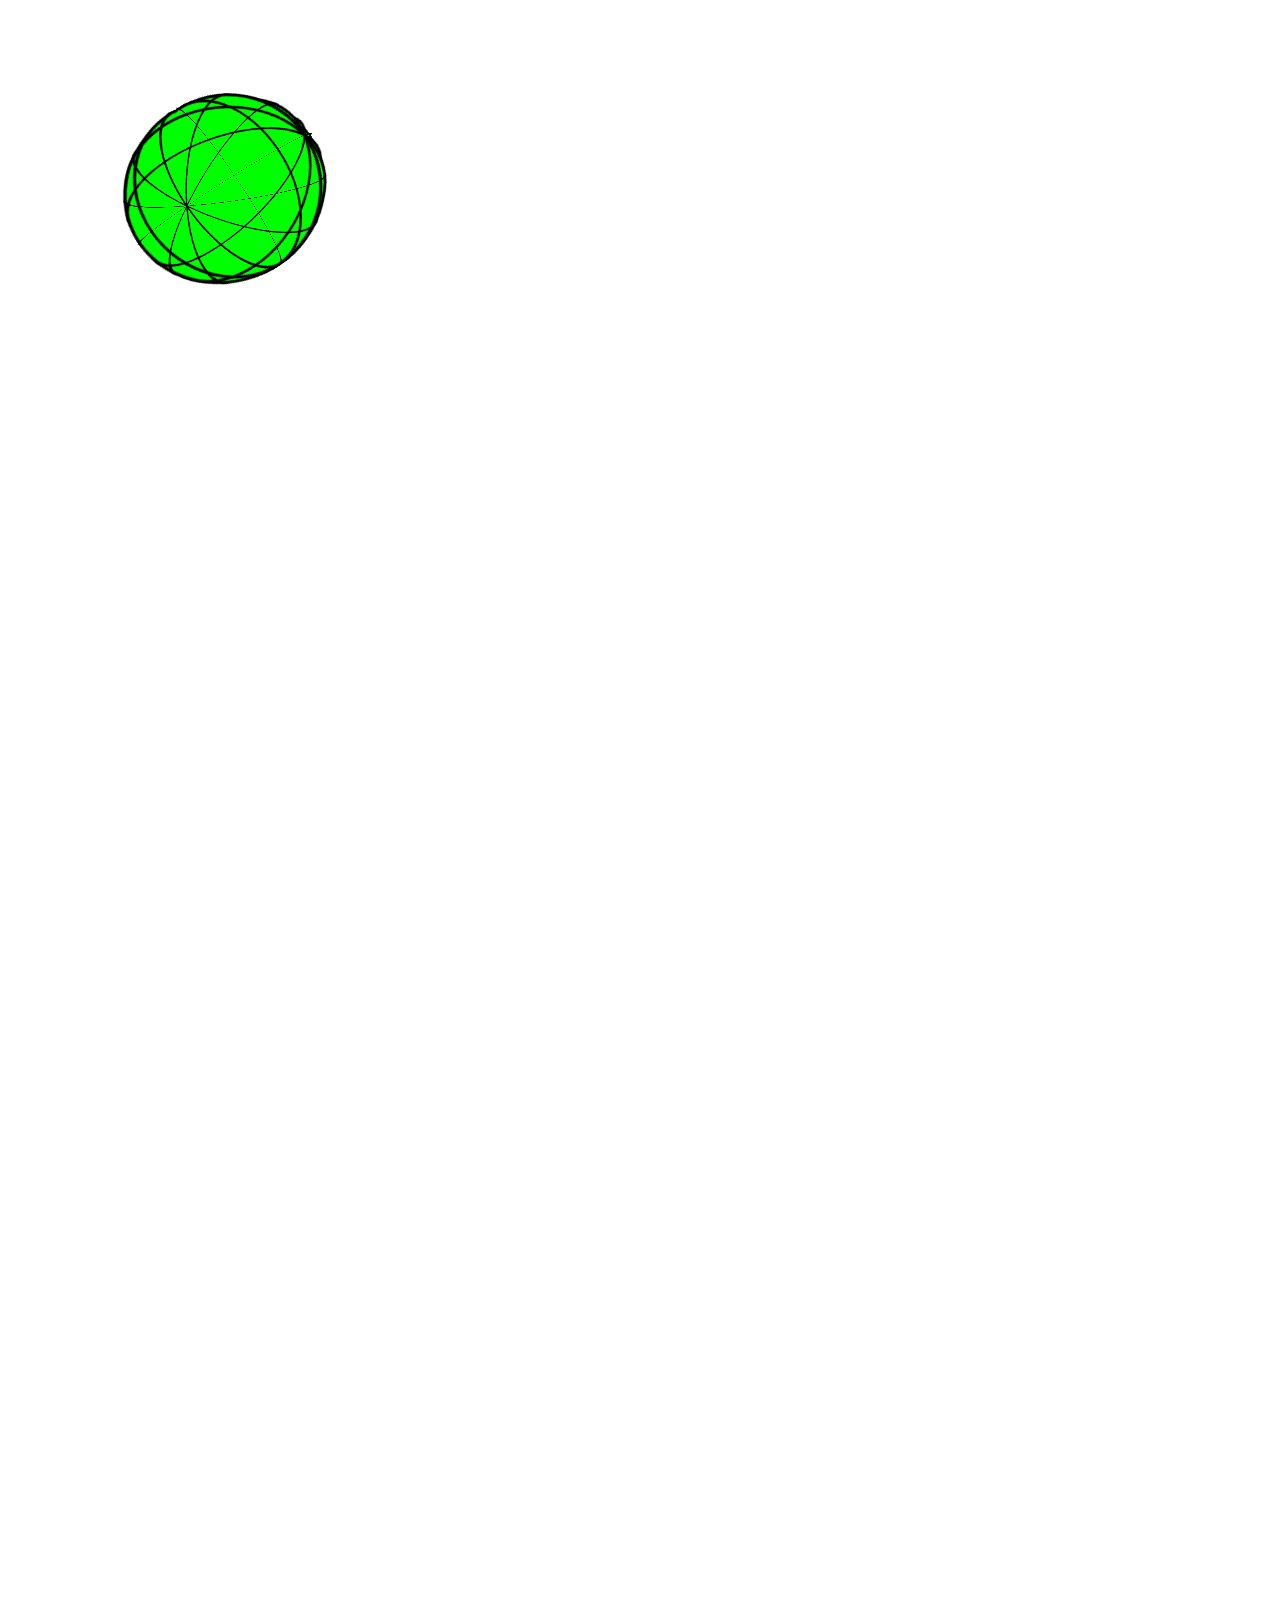
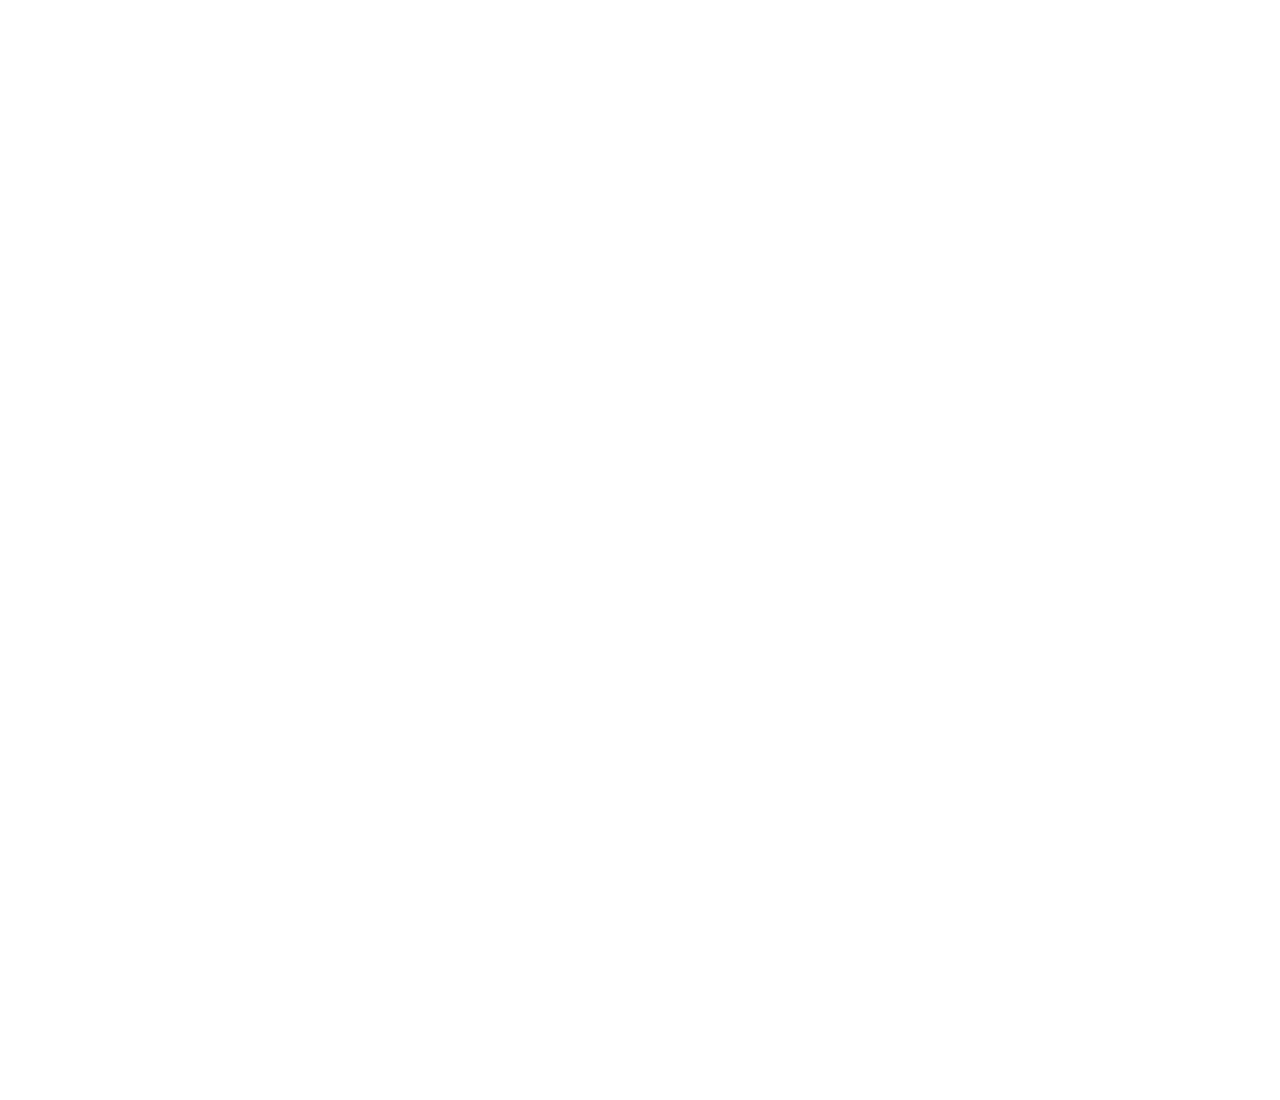
<file: index.html>
<!DOCTYPE html>
<html lang="en">
<head>
    <meta charset="UTF-8">
    <meta name="viewport" content="width=device-width, initial-scale=1.0">
    <title>WebWeed1</title>
    <link rel="stylesheet" href="styles.css">
</head>
<body>
    <div id="scroll">

    </div>

    <div id="logo" class="hide">
        <div class="letter" id="letter1">w</div>
        <div class="letter" id="letter2">e</div>
        <div class="letter" id="letter3">b</div>
        <div class="letter" id="letter4">w</div>
        <div class="letter" id="letter5">e</div>
        <div class="letter" id="letter6">e</div>
        <div class="letter" id="letter7">d</div>
    </div>

    <div id="doors" class="hide">
        <div class="left">
            <div class="stripe"></div>
        </div>
        <div class="right">
            <div class="stripe"></div>
        </div>
    </div>

    <div id="planetscontainer">
        
    </div>

    <script src="app.js"></script>
</body>
</html>
</file>
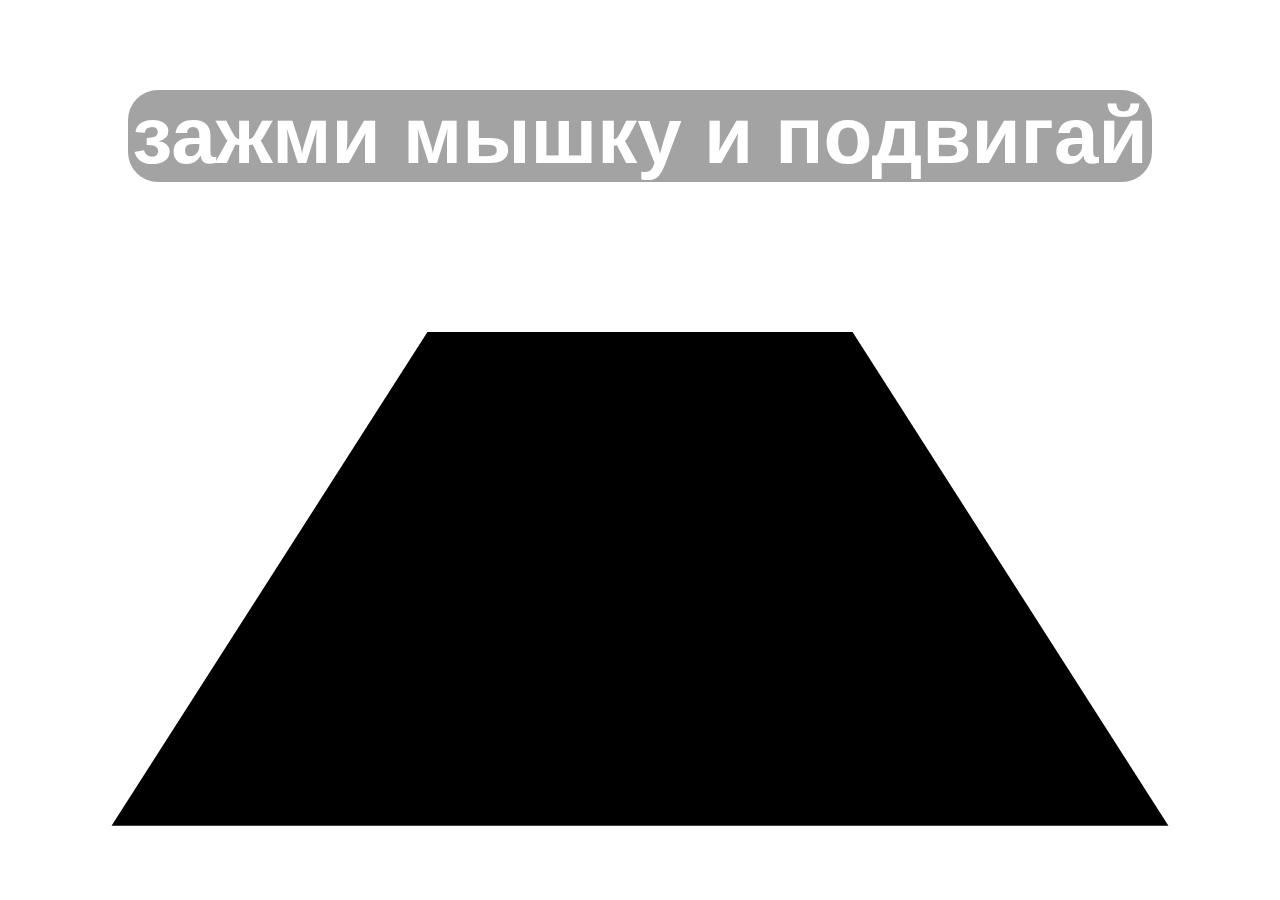
<file: 3d_chess/index.html>
<!DOCTYPE html>
<html lang="en">
<head>
    <meta charset="UTF-8">
    <meta name="viewport" content="width=device-width, initial-scale=1.0">
    <title>3dchess</title>
    <link rel="stylesheet" href="styles.css">
</head>
<body>
    <div id="container">
        <div id="floor">
            <div id="field"></div>
        </div>
    </div>

    <div class="centertext" id="divmovemouse" style="display: block;">зажми мышку и подвигай</div>
    <div class="centertext" id="divdoubleclickmouse">даблклик для возврата</div>
    <div class="centertext" id="divresizereload">ресайзнул окно - перезагрузи страницу</div>

    <script src='./app.js'></script>
</body>
</html>
</file>
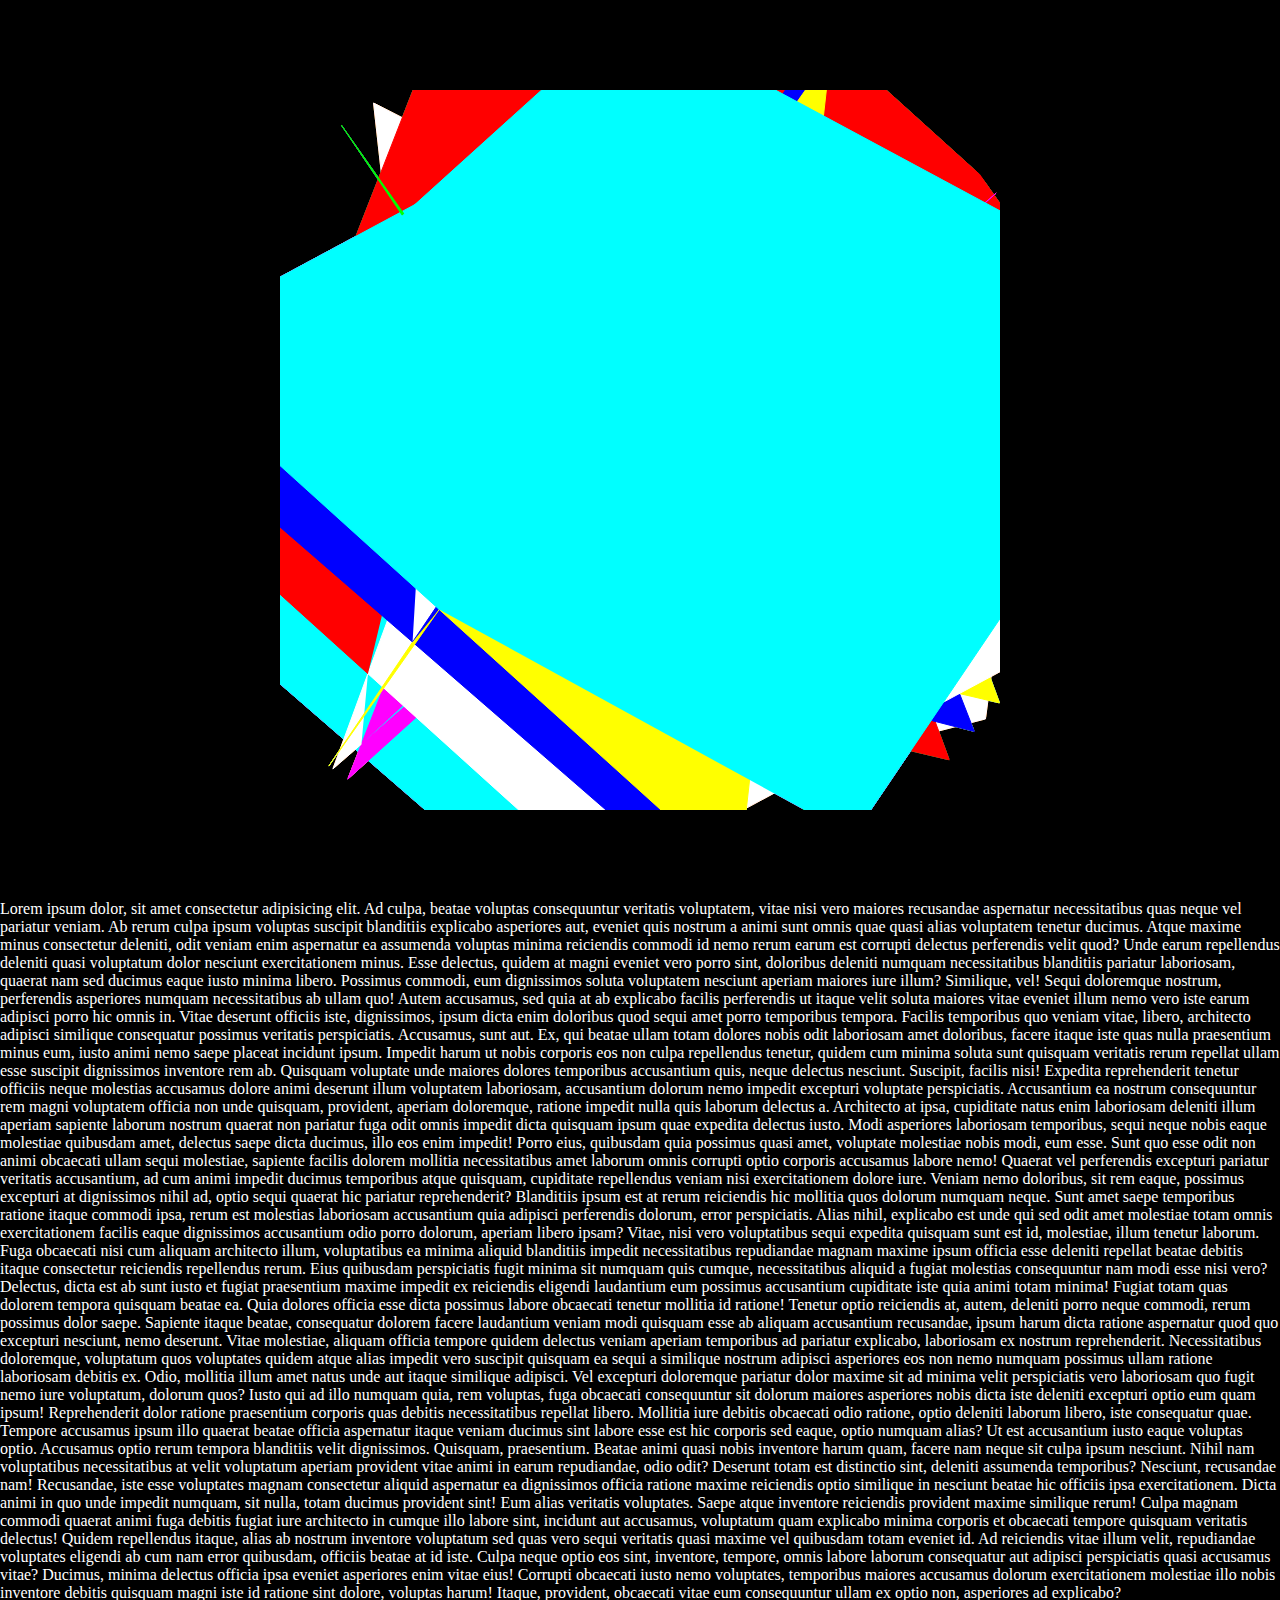
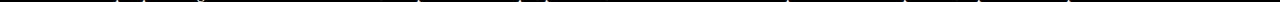
<file: art1/index.html>
<!DOCTYPE html>
<html lang="en">
<head>
    <meta charset="UTF-8">
    <meta name="viewport" content="width=device-width, initial-scale=1.0">
    <title>Art1 by Futupas</title>
    <link rel="stylesheet" href="styles.css" />
</head>
<body>
    <div id="main">
        <svg id="mainsvg"></svg>
        <div class="border left"></div>
        <div class="border right"></div>
        <div class="border top"></div>
        <div class="border bottom"></div>
    </div>
    <div id="about">
        Lorem ipsum dolor, sit amet consectetur adipisicing elit. Ad culpa, beatae voluptas consequuntur veritatis voluptatem, vitae nisi vero maiores recusandae aspernatur necessitatibus quas neque vel pariatur veniam. Ab rerum culpa ipsum voluptas suscipit blanditiis explicabo asperiores aut, eveniet quis nostrum a animi sunt omnis quae quasi alias voluptatem tenetur ducimus. Atque maxime minus consectetur deleniti, odit veniam enim aspernatur ea assumenda voluptas minima reiciendis commodi id nemo rerum earum est corrupti delectus perferendis velit quod? Unde earum repellendus deleniti quasi voluptatum dolor nesciunt exercitationem minus. Esse delectus, quidem at magni eveniet vero porro sint, doloribus deleniti numquam necessitatibus blanditiis pariatur laboriosam, quaerat nam sed ducimus eaque iusto minima libero. Possimus commodi, eum dignissimos soluta voluptatem nesciunt aperiam maiores iure illum? Similique, vel! Sequi doloremque nostrum, perferendis asperiores numquam necessitatibus ab ullam quo! Autem accusamus, sed quia at ab explicabo facilis perferendis ut itaque velit soluta maiores vitae eveniet illum nemo vero iste earum adipisci porro hic omnis in. Vitae deserunt officiis iste, dignissimos, ipsum dicta enim doloribus quod sequi amet porro temporibus tempora. Facilis temporibus quo veniam vitae, libero, architecto adipisci similique consequatur possimus veritatis perspiciatis. Accusamus, sunt aut. Ex, qui beatae ullam totam dolores nobis odit laboriosam amet doloribus, facere itaque iste quas nulla praesentium minus eum, iusto animi nemo saepe placeat incidunt ipsum. Impedit harum ut nobis corporis eos non culpa repellendus tenetur, quidem cum minima soluta sunt quisquam veritatis rerum repellat ullam esse suscipit dignissimos inventore rem ab. Quisquam voluptate unde maiores dolores temporibus accusantium quis, neque delectus nesciunt. Suscipit, facilis nisi! Expedita reprehenderit tenetur officiis neque molestias accusamus dolore animi deserunt illum voluptatem laboriosam, accusantium dolorum nemo impedit excepturi voluptate perspiciatis. Accusantium ea nostrum consequuntur rem magni voluptatem officia non unde quisquam, provident, aperiam doloremque, ratione impedit nulla quis laborum delectus a. Architecto at ipsa, cupiditate natus enim laboriosam deleniti illum aperiam sapiente laborum nostrum quaerat non pariatur fuga odit omnis impedit dicta quisquam ipsum quae expedita delectus iusto. Modi asperiores laboriosam temporibus, sequi neque nobis eaque molestiae quibusdam amet, delectus saepe dicta ducimus, illo eos enim impedit! Porro eius, quibusdam quia possimus quasi amet, voluptate molestiae nobis modi, eum esse. Sunt quo esse odit non animi obcaecati ullam sequi molestiae, sapiente facilis dolorem mollitia necessitatibus amet laborum omnis corrupti optio corporis accusamus labore nemo! Quaerat vel perferendis excepturi pariatur veritatis accusantium, ad cum animi impedit ducimus temporibus atque quisquam, cupiditate repellendus veniam nisi exercitationem dolore iure. Veniam nemo doloribus, sit rem eaque, possimus excepturi at dignissimos nihil ad, optio sequi quaerat hic pariatur reprehenderit? Blanditiis ipsum est at rerum reiciendis hic mollitia quos dolorum numquam neque. Sunt amet saepe temporibus ratione itaque commodi ipsa, rerum est molestias laboriosam accusantium quia adipisci perferendis dolorum, error perspiciatis. Alias nihil, explicabo est unde qui sed odit amet molestiae totam omnis exercitationem facilis eaque dignissimos accusantium odio porro dolorum, aperiam libero ipsam? Vitae, nisi vero voluptatibus sequi expedita quisquam sunt est id, molestiae, illum tenetur laborum. Fuga obcaecati nisi cum aliquam architecto illum, voluptatibus ea minima aliquid blanditiis impedit necessitatibus repudiandae magnam maxime ipsum officia esse deleniti repellat beatae debitis itaque consectetur reiciendis repellendus rerum. Eius quibusdam perspiciatis fugit minima sit numquam quis cumque, necessitatibus aliquid a fugiat molestias consequuntur nam modi esse nisi vero? Delectus, dicta est ab sunt iusto et fugiat praesentium maxime impedit ex reiciendis eligendi laudantium eum possimus accusantium cupiditate iste quia animi totam minima! Fugiat totam quas dolorem tempora quisquam beatae ea. Quia dolores officia esse dicta possimus labore obcaecati tenetur mollitia id ratione! Tenetur optio reiciendis at, autem, deleniti porro neque commodi, rerum possimus dolor saepe. Sapiente itaque beatae, consequatur dolorem facere laudantium veniam modi quisquam esse ab aliquam accusantium recusandae, ipsum harum dicta ratione aspernatur quod quo excepturi nesciunt, nemo deserunt. Vitae molestiae, aliquam officia tempore quidem delectus veniam aperiam temporibus ad pariatur explicabo, laboriosam ex nostrum reprehenderit. Necessitatibus doloremque, voluptatum quos voluptates quidem atque alias impedit vero suscipit quisquam ea sequi a similique nostrum adipisci asperiores eos non nemo numquam possimus ullam ratione laboriosam debitis ex. Odio, mollitia illum amet natus unde aut itaque similique adipisci. Vel excepturi doloremque pariatur dolor maxime sit ad minima velit perspiciatis vero laboriosam quo fugit nemo iure voluptatum, dolorum quos? Iusto qui ad illo numquam quia, rem voluptas, fuga obcaecati consequuntur sit dolorum maiores asperiores nobis dicta iste deleniti excepturi optio eum quam ipsum! Reprehenderit dolor ratione praesentium corporis quas debitis necessitatibus repellat libero. Mollitia iure debitis obcaecati odio ratione, optio deleniti laborum libero, iste consequatur quae. Tempore accusamus ipsum illo quaerat beatae officia aspernatur itaque veniam ducimus sint labore esse est hic corporis sed eaque, optio numquam alias? Ut est accusantium iusto eaque voluptas optio. Accusamus optio rerum tempora blanditiis velit dignissimos. Quisquam, praesentium. Beatae animi quasi nobis inventore harum quam, facere nam neque sit culpa ipsum nesciunt. Nihil nam voluptatibus necessitatibus at velit voluptatum aperiam provident vitae animi in earum repudiandae, odio odit? Deserunt totam est distinctio sint, deleniti assumenda temporibus? Nesciunt, recusandae nam! Recusandae, iste esse voluptates magnam consectetur aliquid aspernatur ea dignissimos officia ratione maxime reiciendis optio similique in nesciunt beatae hic officiis ipsa exercitationem. Dicta animi in quo unde impedit numquam, sit nulla, totam ducimus provident sint! Eum alias veritatis voluptates. Saepe atque inventore reiciendis provident maxime similique rerum! Culpa magnam commodi quaerat animi fuga debitis fugiat iure architecto in cumque illo labore sint, incidunt aut accusamus, voluptatum quam explicabo minima corporis et obcaecati tempore quisquam veritatis delectus! Quidem repellendus itaque, alias ab nostrum inventore voluptatum sed quas vero sequi veritatis quasi maxime vel quibusdam totam eveniet id. Ad reiciendis vitae illum velit, repudiandae voluptates eligendi ab cum nam error quibusdam, officiis beatae at id iste. Culpa neque optio eos sint, inventore, tempore, omnis labore laborum consequatur aut adipisci perspiciatis quasi accusamus vitae? Ducimus, minima delectus officia ipsa eveniet asperiores enim vitae eius! Corrupti obcaecati iusto nemo voluptates, temporibus maiores accusamus dolorum exercitationem molestiae illo nobis inventore debitis quisquam magni iste id ratione sint dolore, voluptas harum! Itaque, provident, obcaecati vitae eum consequuntur ullam ex optio non, asperiores ad explicabo?
    </div>

    <script src="app.js"></script>
    <script src="view.js"></script>
</body>
</html>
</file>
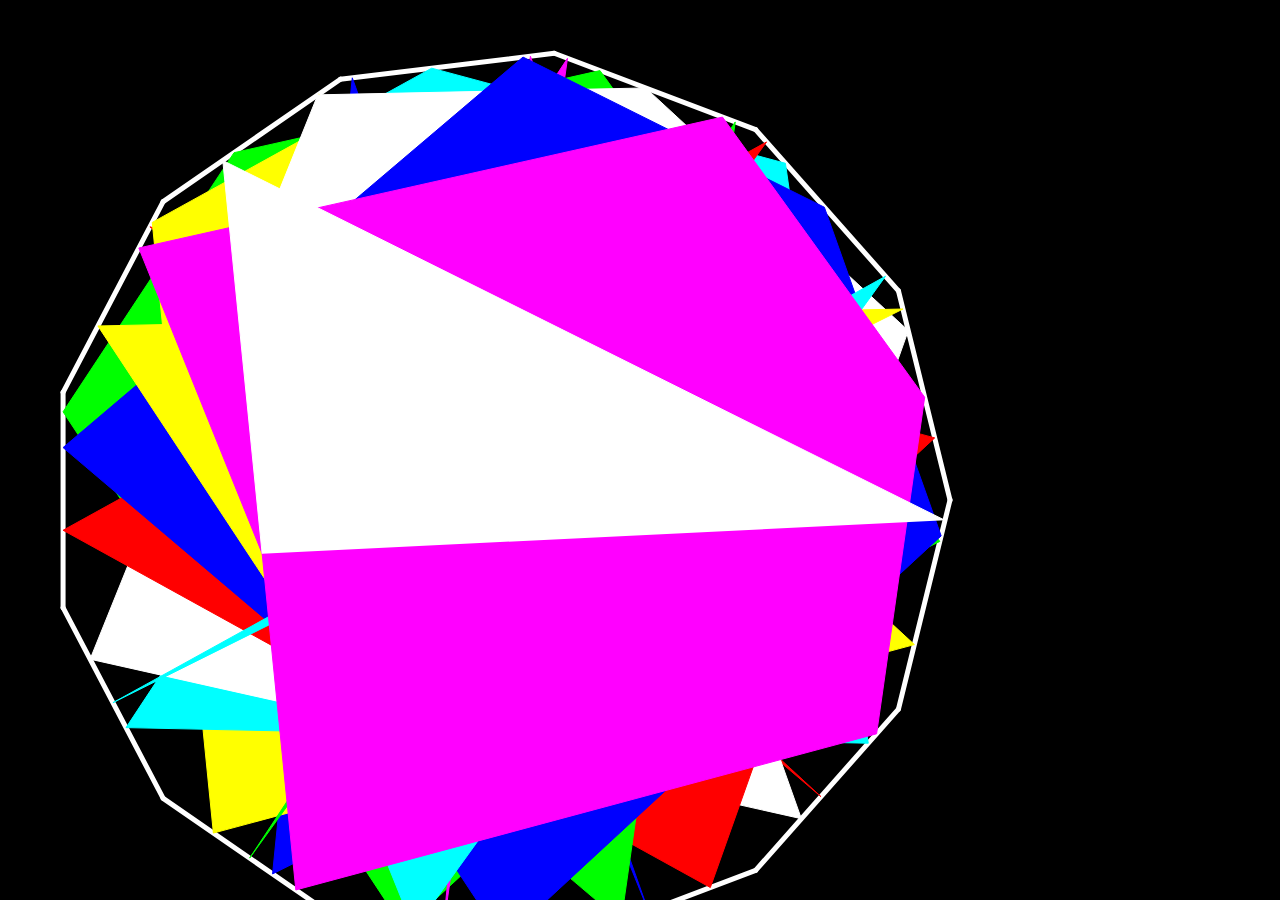
<file: art1/4capture.html>
<!DOCTYPE html>
<html lang="en">
<head>
    <meta charset="UTF-8">
    <meta name="viewport" content="width=device-width, initial-scale=1.0">
    <title>Art1 by Futupas</title>
    <style>
*{
    margin: 0px;
    padding: 0px;
    box-sizing: border-box;
}

body{
    background-color: #000;
}

#mainsvg{
    position: fixed;
    top: 0px;
    left: 0px;
    width: 1000px;
    height: 1000px;
    background-color: #000;
    z-index: 2;
}

    </style>
</head>
<body>
    <svg id="mainsvg"><line x1="950" y1="500" x2="898.4552115439444" y2="290.8745725803042" style="stroke: rgb(255, 255, 255); stroke-width: 5px; stroke-linecap: round;"></line><line x1="898.4552115439444" y1="290.8745725803042" x2="755.6291360290202" y2="129.65726034785462" style="stroke: rgb(255, 255, 255); stroke-width: 5px; stroke-linecap: round;"></line><line x1="755.6291360290202" y1="129.65726034785462" x2="554.2415061148954" y2="53.28100665587573" style="stroke: rgb(255, 255, 255); stroke-width: 5px; stroke-linecap: round;"></line><line x1="554.2415061148954" y1="53.28100665587573" x2="340.42780083085904" y2="79.24269079156335" style="stroke: rgb(255, 255, 255); stroke-width: 5px; stroke-linecap: round;"></line><line x1="340.42780083085904" y1="79.24269079156335" x2="163.1701633230046" y2="201.594803791642" style="stroke: rgb(255, 255, 255); stroke-width: 5px; stroke-linecap: round;"></line><line x1="163.1701633230046" y1="201.594803791642" x2="63.07618215827665" y2="392.30795107059885" style="stroke: rgb(255, 255, 255); stroke-width: 5px; stroke-linecap: round;"></line><line x1="63.07618215827665" y1="392.30795107059885" x2="63.07618215827654" y2="607.6920489294008" style="stroke: rgb(255, 255, 255); stroke-width: 5px; stroke-linecap: round;"></line><line x1="63.07618215827654" y1="607.6920489294008" x2="163.17016332300443" y2="798.4051962083577" style="stroke: rgb(255, 255, 255); stroke-width: 5px; stroke-linecap: round;"></line><line x1="163.17016332300443" y1="798.4051962083577" x2="340.4278008308588" y2="920.7573092084367" style="stroke: rgb(255, 255, 255); stroke-width: 5px; stroke-linecap: round;"></line><line x1="340.4278008308588" y1="920.7573092084367" x2="554.2415061148951" y2="946.7189933441243" style="stroke: rgb(255, 255, 255); stroke-width: 5px; stroke-linecap: round;"></line><line x1="554.2415061148951" y1="946.7189933441243" x2="755.62913602902" y2="870.3427396521454" style="stroke: rgb(255, 255, 255); stroke-width: 5px; stroke-linecap: round;"></line><line x1="755.62913602902" y1="870.3427396521454" x2="898.4552115439443" y2="709.1254274196962" style="stroke: rgb(255, 255, 255); stroke-width: 5px; stroke-linecap: round;"></line><line x1="898.4552115439443" y1="709.1254274196962" x2="950" y2="500" style="stroke: rgb(255, 255, 255); stroke-width: 5px; stroke-linecap: round;"></line><path d="M500 500 L820.9481235935613 796.6128442185924 L149.91149524788506 226.8570851786884 L934.690845727996 437.8883195282415 L683.7416398700915 669.8097804499814 " style="stroke: rgb(255, 0, 0); stroke-width: 1px; fill: rgb(255, 0, 0);"></path><path d="M683.7416398700915 669.8097804499814 L403.8700957660216 928.4605984796358 L63.076182158276595 411.8244748497989 L234.00388222891934 152.70181784395197 L599.9678653176712 70.62272725892853 L939.7859507660136 541.4400267364424 L344.3103458188227 838.1693194736956 " style="stroke: rgb(0, 255, 0); stroke-width: 1px; fill: rgb(0, 255, 0);"></path><path d="M344.3103458188227 838.1693194736956 L272.5696131974697 873.9181842035518 L352.2870439193845 77.8027179762397 L648.3943649207419 911.0115239576144 L344.31552614162547 157.41201464710332 " style="stroke: rgb(0, 0, 255); stroke-width: 1px; fill: rgb(0, 0, 255);"></path><path d="M344.31552614162547 157.41201464710332 L318.7982563244694 94.17248739041952 L914.3640684644952 644.5806576588236 L213.39705908270992 833.074319141706 L152.2487829646921 222.4037555040985 L330.7778692533111 123.86159848131888 " style="stroke: rgb(255, 255, 0); stroke-width: 1px; fill: rgb(255, 255, 0);"></path><path d="M330.7778692533111 123.86159848131888 L431.68996022478217 68.16145840480715 L785.4166330409436 163.280393862383 L868.2444947074996 743.2262773620323 L126.01650170012516 727.6148084289412 L541.5341534185703 97.69913120625739 " style="stroke: rgb(0, 255, 255); stroke-width: 1px; fill: rgb(0, 255, 255);"></path><path d="M541.5341534185703 97.69913120625739 L567.5138164050998 58.31453000701481 L442.5684815295521 933.1594332265438 L530.3832721367608 56.17792074168153 L543.8769656010118 94.14747914910697 " style="stroke: rgb(255, 0, 255); stroke-width: 1px; fill: rgb(255, 0, 255);"></path><path d="M543.8769656010118 94.14747914910697 L801.3729026887348 818.7087009398169 L90.10085917585451 659.1832689632762 L317.8079768326003 94.85602797007698 L645.6818977630699 87.95977293954928 L908.2517740624519 330.62078912891366 L768.0835358581694 725.0366042994089 " style="stroke: rgb(255, 255, 255); stroke-width: 1px; fill: rgb(255, 255, 255);"></path><path d="M768.0835358581694 725.0366042994089 L710.3404178930618 887.5184848913711 L63.076182158276595 530.250012403412 L766.5329480781944 141.9651198568277 L365.7155007859901 697.2969170700608 " style="stroke: rgb(255, 0, 0); stroke-width: 1px; fill: rgb(255, 0, 0);"></path><path d="M365.7155007859901 697.2969170700608 L249.6536257848838 858.1004201803296 L735.2597391919576 121.93216709836611 L621.0841973580425 921.3689043340983 L362.47255042503195 701.7900185165936 " style="stroke: rgb(0, 255, 0); stroke-width: 1px; fill: rgb(0, 255, 0);"></path><path d="M362.47255042503195 701.7900185165936 L63.076182158276595 447.5821290364622 L523.0015107310174 57.074228851240434 L824.3674841044233 207.24681592489003 L941.1569444204121 535.87768682675 L503.3013282841509 940.5337359262207 L324.6108225170654 669.6428351714044 " style="stroke: rgb(0, 0, 255); stroke-width: 1px; fill: rgb(0, 0, 255);"></path><path d="M324.6108225170654 669.6428351714044 L97.90073826315427 325.9553030884621 L902.9283856059005 309.02295315667993 L288.6474070919738 615.1230835097173 " style="stroke: rgb(255, 255, 0); stroke-width: 1px; fill: rgb(255, 255, 0);"></path><path d="M288.6474070919738 615.1230835097173 L112.9315084481654 702.6834367703569 L885.4999960815765 276.25115729212735 L413.88247383453233 929.6763212814853 L287.2421868987209 615.8233136965123 " style="stroke: rgb(0, 255, 255); stroke-width: 1px; fill: rgb(0, 255, 255);"></path><path d="M287.2421868987209 615.8233136965123 L138.82045770777592 247.98929164355275 L722.4793044004887 117.08518751802518 L924.6654539850682 397.2137063211842 L876.5939661361601 733.8016723840036 L295.82837632326846 889.9725492183383 L262.15015371428143 553.6376516776804 " style="stroke: rgb(255, 0, 255); stroke-width: 1px; fill: rgb(255, 0, 255);"></path><path d="M262.15015371428143 553.6376516776804 L222.77906889521228 160.44974706561754 L944.9887504455393 520.3314386647799 " style="stroke: rgb(255, 255, 255); stroke-width: 1px; fill: rgb(255, 255, 255);"></path></svg>


</body>
</html>
</file>
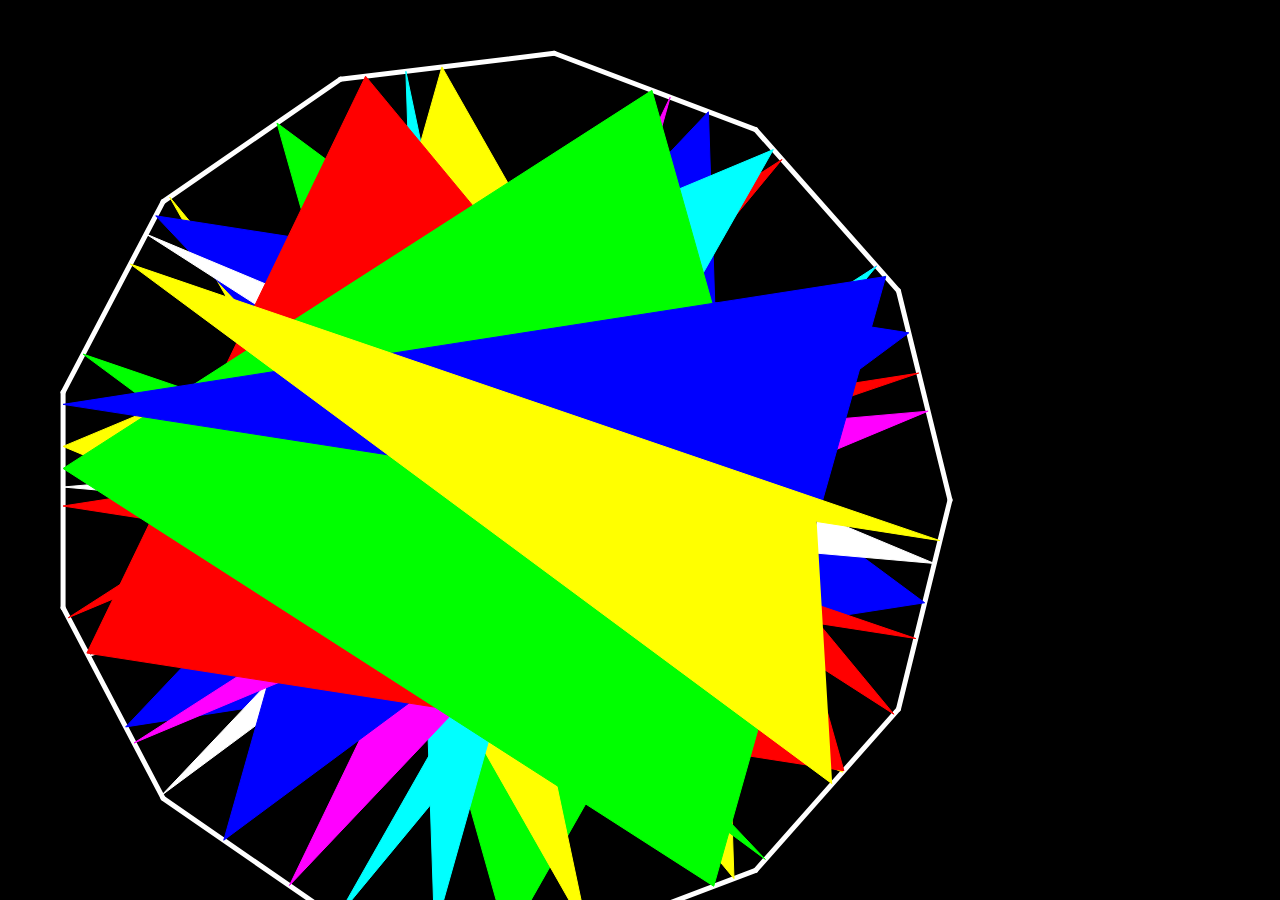
<file: art1/ready.html>
<!DOCTYPE html>
<html lang="en">
<head>
    <meta charset="UTF-8">
    <meta name="viewport" content="width=device-width, initial-scale=1.0">
    <title>Art1 by Futupas</title>
    <style>
*{
    margin: 0px;
    padding: 0px;
    box-sizing: border-box;
}

body{
    background-color: #000;
    overflow: hidden;
}

#mainsvg{
    position: fixed;
    top: 0px;
    left: 0px;
    width: 1000px;
    height: 1000px;
    background-color: #000;
    z-index: 2;
}

    </style>
</head>
<body>
    <svg id="mainsvg"></svg>

    <script>
        'use strict';
const SVGNS = 'http://www.w3.org/2000/svg';
let CANVAS_WIDTH = 1000;
let CANVAS_HEIGHT = 1000;
let FIELD_RADIUS = 450;
const ACCURACY = 1000 * 1000 * 1000;
const PERPENDICULAR_SHIFT = .01;
const HIDDEN_FIELD_RADIUS_LESS = 1;
const QUANTITY_OF_SIDES = 13;
const QUANTITY_OF_RAYS = 50;


let color = 0;
const COLORS = ['#f00', '#0f0', '#00f', '#ff0', '#0ff', '#f0f', '#fff'];


/** @type {Array<LineSegment>} */
let fieldSegments = [];
/** @type {Array<LineSegment>} */
let figureSegments = [];
/** @type {Array<LineSegment>} */
let raySegments = [];


/** @type {HTMLElement} */
let path;
/** @type {Array<HTMLElement>} */
let pathes = [];
/** @type {Array<LineSegment>} */
// let currentSegments = [];


class LineSegment {
    x1 = 0;
    x2 = 0;
    y1 = 0;
    y2 = 0;

    constructor(x1, y1, x2, y2) {
        this.x1 = x1;
        this.y1 = y1;
        this.x2 = x2;
        this.y2 = y2;
    }

    /**
     * @returns {Array<number>} line coords for SVG in format [x1, y1, x2, y2]
     */
    getSVGCoordinates() {
        return [this.x1+CANVAS_WIDTH/2, CANVAS_HEIGHT/2-this.y1, this.x2+CANVAS_WIDTH/2, CANVAS_HEIGHT/2-this.y2];
    }

    /**
     * draws a line with <line /> tag
     * @param {HTMLElement} svg svg element, where to draw the line
     * @param {String} strokeColor color of line
     * @param {String} strokeWidth color of line
     * @returns {SVGElement} the line
     */
    draw(svg, strokeColor, strokeWidth) {
        let line = document.createElementNS(SVGNS, 'line');
        let svgCoords = this.getSVGCoordinates();
        line.setAttribute('x1', svgCoords[0]);
        line.setAttribute('y1', svgCoords[1]);
        line.setAttribute('x2', svgCoords[2]);
        line.setAttribute('y2', svgCoords[3]);
        line.style.stroke = strokeColor;
        line.style.strokeWidth = strokeWidth;
        svg.appendChild(line);
        this.element = line;
        line.style.strokeLinecap = 'round';
        return line;
    }

    /**
     * gets coordinates of intersection of this line and lineSegment
     * @param {LineSegment} lineSegment  second line to intersect this
     * @returns {Array<number>|boolean} array [x, y] with coords of intersection or false if lines do not intersect
     */
    getCoordsOfIntersection(lineSegment) {
        let vertical1 = false;
        let vertical2 = false;
        // A1*x + B1*y + C1 = 0   =>   this
        let A1 = this.y1 - this.y2;
        let B1 = this.x2 - this.x1;
        let C1 = this.x1 * this.y2 - this.x2 * this.y1;
        // y = k1*x + b1          =>   this
        let k1;
        let b1;
        if (Math.round(B1 * ACCURACY) == 0) {
            vertical1 = true;
        } else {
            k1 = -1 * A1 / B1;
            b1 = -1 * C1 / B1;
        }

        // A2*x + B2*y + C2 = 0   =>   lineSegment
        let A2 = lineSegment.y1 - lineSegment.y2;
        let B2 = lineSegment.x2 - lineSegment.x1;
        let C2 = lineSegment.x1 * lineSegment.y2 - lineSegment.x2 * lineSegment.y1;
        // y = k2*x + b2          =>   lineSegment
        let k2;
        let b2;
        if (Math.round(B2 * ACCURACY) == 0) {
            vertical2 = true;
        } else {
            k2 = -1 * A2 / B2;
            b2 = -1 * C2 / B2;
        }

        let intersectionX;
        let intersectionY;

        if (!vertical1 && !vertical2) {
            intersectionX = (b2 - b1) / (k1 - k2);
            intersectionY = k1 * intersectionX + b1;
        } else if (vertical1 && !vertical2) {
            intersectionX = (this.x1 + this.x2) / 2;
            // intersectionX = -1 * C1 / A1;
            intersectionY = k2 * intersectionX + b2;
        } else if (!vertical1 && vertical2) {
            intersectionX = (lineSegment.x1 + lineSegment.x2) / 2;
            // intersectionX = -1 * C2 / A2;
            intersectionY = k1 * intersectionX + b1;
        } else {
            return false;
        }
        
        if (Math.round((k1 - k2) * ACCURACY) == 0) return false; // segments are parallel

        if (Math.round(k1 * ACCURACY) == 0) intersectionY = (this.y1 + this.y2) / 2; // 'this' is horizontal
        if (Math.round(k2 * ACCURACY) == 0) intersectionY = (lineSegment.y1 + lineSegment.y2) / 2; // 'lineSegment' is horizontal

        if (intersectionX < Math.min(this.x1, this.x2) ||
            intersectionX > Math.max(this.x1, this.x2) ||
            intersectionX < Math.min(lineSegment.x1, lineSegment.x2) ||
            intersectionX > Math.max(lineSegment.x1, lineSegment.x2) ||
            intersectionY < Math.min(this.y1, this.y2) ||
            intersectionY > Math.max(this.y1, this.y2) ||
            intersectionY < Math.min(lineSegment.y1, lineSegment.y2) ||
            intersectionY > Math.max(lineSegment.y1, lineSegment.y2)) {
                return false;
            } 
        
        return [intersectionX, intersectionY];
    }


}

/**
 * draws a field with n (quantityOfSides) sides
 * @param {HTMLElement} svg svg element, where to draw the line
 * @param {number} quantityOfSides quantity of sIdes
 */
function drawHiddenField(quantityOfSides) {
    let shiftAngle = Math.PI / quantityOfSides;
    let radius = FIELD_RADIUS / Math.cos(shiftAngle) - HIDDEN_FIELD_RADIUS_LESS;
    let prevXCoord = radius*Math.cos(shiftAngle);
    let prevYCoord = radius*Math.sin(shiftAngle);
    for (let i = 1; i < quantityOfSides; i-=-1) {
        let angle = shiftAngle + 2*Math.PI/quantityOfSides*i;
        let xCoord = radius*Math.cos(angle);
        let yCoord = radius*Math.sin(angle);
        let line = new LineSegment(prevXCoord, prevYCoord, xCoord, yCoord);
        prevXCoord = xCoord;
        prevYCoord = yCoord;
        fieldSegments.push(line);
    }
    let line = new LineSegment(prevXCoord, prevYCoord, radius*Math.cos(shiftAngle), radius*Math.sin(shiftAngle));
    fieldSegments.push(line);

}


/**
 * draws a field with n (quantityOfSides) sides
 * @param {HTMLElement} svg svg element, where to draw the line
 * @param {number} quantityOfSides quantity of sIdes
 * @param {String} strokeColor color of line
 * @param {String} strokeWidth color of line
 */
function drawField(svg, quantityOfSides, strokeColor, strokeWidth) {
    let prevXCoord = FIELD_RADIUS*Math.cos(0);
    let prevYCoord = FIELD_RADIUS*Math.sin(0);
    fieldSegments = [];
    for (let i = 1; i < quantityOfSides; i-=-1) {
        let angle = 2*Math.PI/quantityOfSides*i;
        let xCoord = FIELD_RADIUS*Math.cos(angle);
        let yCoord = FIELD_RADIUS*Math.sin(angle);
        let line = new LineSegment(prevXCoord, prevYCoord, xCoord, yCoord);
        prevXCoord = xCoord;
        prevYCoord = yCoord;
        fieldSegments.push(line);
        line.draw(svg, strokeColor, strokeWidth);
    }
    let line = new LineSegment(prevXCoord, prevYCoord, FIELD_RADIUS*Math.cos(0), FIELD_RADIUS*Math.sin(0));
    fieldSegments.push(line);
    line.draw(svg, strokeColor, strokeWidth);
    drawHiddenField(quantityOfSides);
}


/**
 * @param {number} x start x cordinate
 * @param {number} y start y cordinate
 * @param {number} angle start x angle in radians
 * @returns {Array<number>} [x, y, angle] of next segment
 */
function drawAPathSegment(x, y, angle) {
    angle  = angle % (2*Math.PI);
    let closestIntersection = false;
    let fieldIntersects = false;
    let ray = new LineSegment(x, y, x+3*FIELD_RADIUS*Math.cos(angle), y+3*FIELD_RADIUS*Math.sin(angle));
    raySegments.push(ray);
    for (let i = 0; i < fieldSegments.length; i-=-1) {
        let intersection = fieldSegments[i].getCoordsOfIntersection(ray);
        if (intersection !== false) {
            let r = Math.sqrt(Math.pow(x - intersection[0], 2) + Math.pow(y - intersection[1], 2));
            if (r > 1/ACCURACY) {
                if (closestIntersection === false) {
                    closestIntersection = intersection;
                    fieldIntersects = fieldSegments[i];
                } else if (r < Math.sqrt(Math.pow(x - closestIntersection[0], 2) + Math.pow(y - closestIntersection[1], 2))) {
                    closestIntersection = intersection;
                    fieldIntersects = fieldSegments[i];
                }
            }
        }
    }

    let segmentAngle = Math.atan2(fieldIntersects.y2 - fieldIntersects.y1, fieldIntersects.x2 - fieldIntersects.x1);

    let newAngle = Math.PI - ((angle - Math.PI - 2*segmentAngle) % (2*Math.PI));

    let angleDelta = (angle + newAngle) % Math.PI;

    if (Math.round((angleDelta)*ACCURACY) == 0) {
        newAngle += PERPENDICULAR_SHIFT;
    }

    return [closestIntersection[0], closestIntersection[1], newAngle];
}

/**
 * 
 * @param {HTMLElement} svg 
 * @param {number} quantityOfSegments 
 * @param {number} startX 
 * @param {number} staryY 
 * @param {number} startAngle 
 * @param {String} strokeColor 
 * @param {String} strokeWidth 
 */
function drawPath(svg, quantityOfSegments, startX, staryY, startAngle, strokeColor, strokeWidth) {
    figureSegments = [];
    let currentSegments = [];
    pathes = [];
    path = document.createElementNS(SVGNS, 'path');
    path.style.stroke = strokeColor;
    path.style.strokeWidth = strokeWidth;
    path.style.fill = COLORS[color];
    pathes.push('patch');
    svg.appendChild(path);
    let x = startX;
    let y = staryY;
    let angle = startAngle % (2*Math.PI);
    path.setAttribute('d', `M${x+CANVAS_WIDTH/2} ${CANVAS_HEIGHT/2-y} `);
    for (let i = 0; i < quantityOfSegments; i-=-1) {
        let newSegment = drawAPathSegment(x, y, angle);
        let line = new LineSegment(x, y, newSegment[0], newSegment[1]);
        

        for(let ci = 0; ci < currentSegments.length-1; ci-=-1) {
            let intersection = line.getCoordsOfIntersection(currentSegments[ci]);
            if (intersection !== false) {
                line = new LineSegment(x, y, intersection[0], intersection[1]);
                currentSegments.push(line);
                figureSegments.push(line);
                x = intersection[0];
                y = intersection[1];
                path.setAttribute('d', path.getAttribute('d')+`L${x+CANVAS_WIDTH/2} ${CANVAS_HEIGHT/2-y} `);
                
                color = (color + 1) % COLORS.length;
                drawPath(svg, quantityOfSegments-i, x, y, angle, COLORS[color], strokeWidth);

                return;
            }
        }
        
        currentSegments.push(line);
        figureSegments.push(line);
        x = newSegment[0];
        y = newSegment[1];
        path.setAttribute('d', path.getAttribute('d')+`L${x+CANVAS_WIDTH/2} ${CANVAS_HEIGHT/2-y} `);
        angle = newSegment[2] % (2*Math.PI);
    } 
}



drawField(document.getElementById('mainsvg'), QUANTITY_OF_SIDES, '#fff', '5px');
drawPath(document.getElementById('mainsvg'), QUANTITY_OF_RAYS, 0, 0, (Math.random() * Math.PI*2), COLORS[0], '1px');

    </script>
</body>
</html>
</file>
<file: styles.css>
*{
    margin: 0px;
    padding: 0px;
    box-sizing: border-box;
}

div#scroll{
    position: absolute;
    top: 0px;
    left: 0px;
    width: 100%;
    height: 300vh;
    background-color: transparent;

}

div#logo{
    text-align: center;
    position: fixed;
    width: 100%;
    height: 20vh;
    top: 40vh;
    background-color: #000;
    left: 0px;
    z-index: 10;
    transform-origin: center center;
    opacity: 1;
    transition: transform 3s ease-out, opacity 3s ease-in;
    transform: scaleX(1);
}
div#logo.hide{
    transform: scaleX(5);
    opacity: 0;
}

div#logo > div.letter{
    display: inline-block;
    font-size: 15vh;
    line-height: 20vh;
    font-weight: bold;
    color: #f00;

}

div#logo > div.letter.rotating{
    position: relative;
    animation: rotating .2s linear 0s infinite;
}

div#doors.hide{
    z-index:2;
    opacity: 0;
}
div#doors{
    position: fixed;
    display: block;
    top: 0px;
    left: 0px;
    width: 100%;
    height: 100vh;
    background-color: #f00;
    perspective: 1000px;
    z-index:5;
    opacity: 1;
}

#doors > div {
    position: fixed;
    top: 0px;
    height: 100vh;
    width: 50%;
    background-color: #fff;
    transition: transform 5s linear;
    transform: rotateY(0deg);
}
#doors > div.left{
    left: 0px;
    transform-origin: left center;
    transform: rotateY(180deg);
}
#doors > div.left.rotated{
    transform: rotateY(180deg);
}
#doors > div.right{
    right: 0px;
    transform-origin: right center;
    transform: rotateY(-180deg);
}
#doors > div > div.stripe {
    position: absolute;
    top: 40vh;
    left: 0px;
    height: 20vh;
    width: 100%;
    background-color: #000;
}

#doors.hide > div {
    transform: rotateY(0deg);
}

@keyframes rotating{
    0%{
        transform: rotate(0deg);
    }
    50%{
        transform: rotate(180deg);
    }
    100%{
        transform: rotate(360deg);
    }

}

@keyframes rotatingX{
    0%{
        transform: rotateX(0deg);
    }
    50%{
        transform: rotateX(180deg);
    }
    100%{
        transform: rotateX(360deg);
    }

}
@keyframes rotatingY{
    0%{
        transform: rotateY(0deg);
    }
    50%{
        transform: rotateY(180deg);
    }
    100%{
        transform: rotateY(360deg);
    }

}
@keyframes rotatingZ{
    0%{
        transform: rotateZ(0deg);
    }
    50%{
        transform: rotateZ(180deg);
    }
    100%{
        transform: rotateZ(360deg);
    }

}

div.axial{
    position: fixed;
    z-index: 1000;
    /* background-color: rgba(0, 0, 0, .2); */
    top: 100px;
    left: 100px;
    transform: rotateZ(50deg);
    transform: translate3d(0px, 0px, -300px) rotateX(0deg) rotateY(0deg) rotateZ(25deg);
    transform-style: preserve-3d;
    backface-visibility: visible;
}

div.planet {
    position: absolute;
    /* background-color: rgba(255, 0, 0, .2); */
    top: 0px;
    left: 0px;
    transform: rotateZ(50deg);
    transform: translate3d(0px, 0px, 0px) rotateX(0deg) rotateY(0deg) rotateZ(0deg);
    transform-style: preserve-3d;
    backface-visibility: visible;
    animation: rotatingY 1s linear 0s infinite;
}

div.planetcircle{
    position: absolute;
    top: 0px;
    left: 0px;
    /* background-color: rgba(0, 255, 0, 1); */
    transform-origin: center center;
    transform-style: preserve-3d;
    backface-visibility: hidden;
    border: 3px solid black;
}

div#planetscontainer{
    perspective: 1000px;
}
</file>
<file: 3d_chess/styles.css>
*{
    padding: 0px;
    margin: 0px;
    backface-visibility: visible;
    transform-style: preserve-3d;
    user-select: none;
}
body{
    overflow: hidden;
}

#container{
    position: fixed;
    top: 0px;
    left: 0px;
    width: 100vw;
    height: 100vh;
    perspective: 1000px;
    perspective-origin: top center;
}

#floor{
    position: fixed;
    top: -100vh;
    left: 0px;
    width: 100vw;
    height: 200vh;
    background-color: transparent;
    transform-origin: bottom center;
    transform: rotateX(90deg);
}

#field{
    position: absolute;
    width: 90%;
    height: 90%;
    top: 5%;
    left: 5%;
    background-color: #000;
    transform-origin: center center;
    transform: rotateZ(0deg) rotateX(0deg);
}

.cell {
    position: absolute;
    transform-origin: bottom center;
    transform: rotateX(-90deg);
}

.svg{
    width: 100%;
    height: 100%;
    position: absolute;
    top: 0px;
    left: 0px;
    overflow: visible;
}
.svg polygon {
    stroke-width: 7px;
    stroke: black;
}

.centertext{
    position: fixed;
    top: 10vh;
    left: 10vw;
    width: 80vw;
    font-size: 80px;
    text-align: center;
    font-family: Arial;
    font-weight: 800;
    display: none;
    background-color: #999;
    color: white;
    opacity: .9;
    border-radius: 30px;
}
</file>
<file: art1/styles.css>
*{
    margin: 0px;
    padding: 0px;
    box-sizing: border-box;
}

body{
    background-color: #000;
}

#mainsvg{
    position: absolute;
    left: 50%;
    top: 50%;
    transform: translate(-50%, -50%);
    /* width: 500px;
    height: 500px; */
    background-color: #000;
    z-index: 2;
}
#mainsvg path{
    /* background-blend-mode: difference; */
}

div#main div.border {
    position: absolute;
    background-color: #000;
    z-index: 3;
}
div#main div.border.left {
    top: 0px;
    left: 0px;
    height: 100vh;
    width: 10%;
}
div#main div.border.right {
    top: 0px;
    right: 0px;
    height: 100vh;
    width: 10%;
}
div#main div.border.top {
    top: 0px;
    left: 0px;
    height: 10vh;
    width: 100%;
}
div#main div.border.bottom {
    bottom: 0px;
    left: 0px;
    height: 10vh;
    width: 100%;
}


div#main {
    position: fixed;
    top: 0px;
    left: 0px;
    width: 100%;
    height: 100vh;
    overflow: hidden;
    z-index: 2;
    
}

body.vertical div#main {
    /* position: absolute; */
}

div#about {
    position: absolute;
    top: 100vh;
    right: 0px;
    width: 33%;
    z-index: 1;
    
    color: #fff;
}

body.vertical div#about {
    left: 0px;
    width: 100%;
    background-color: #000;
}
</file>
